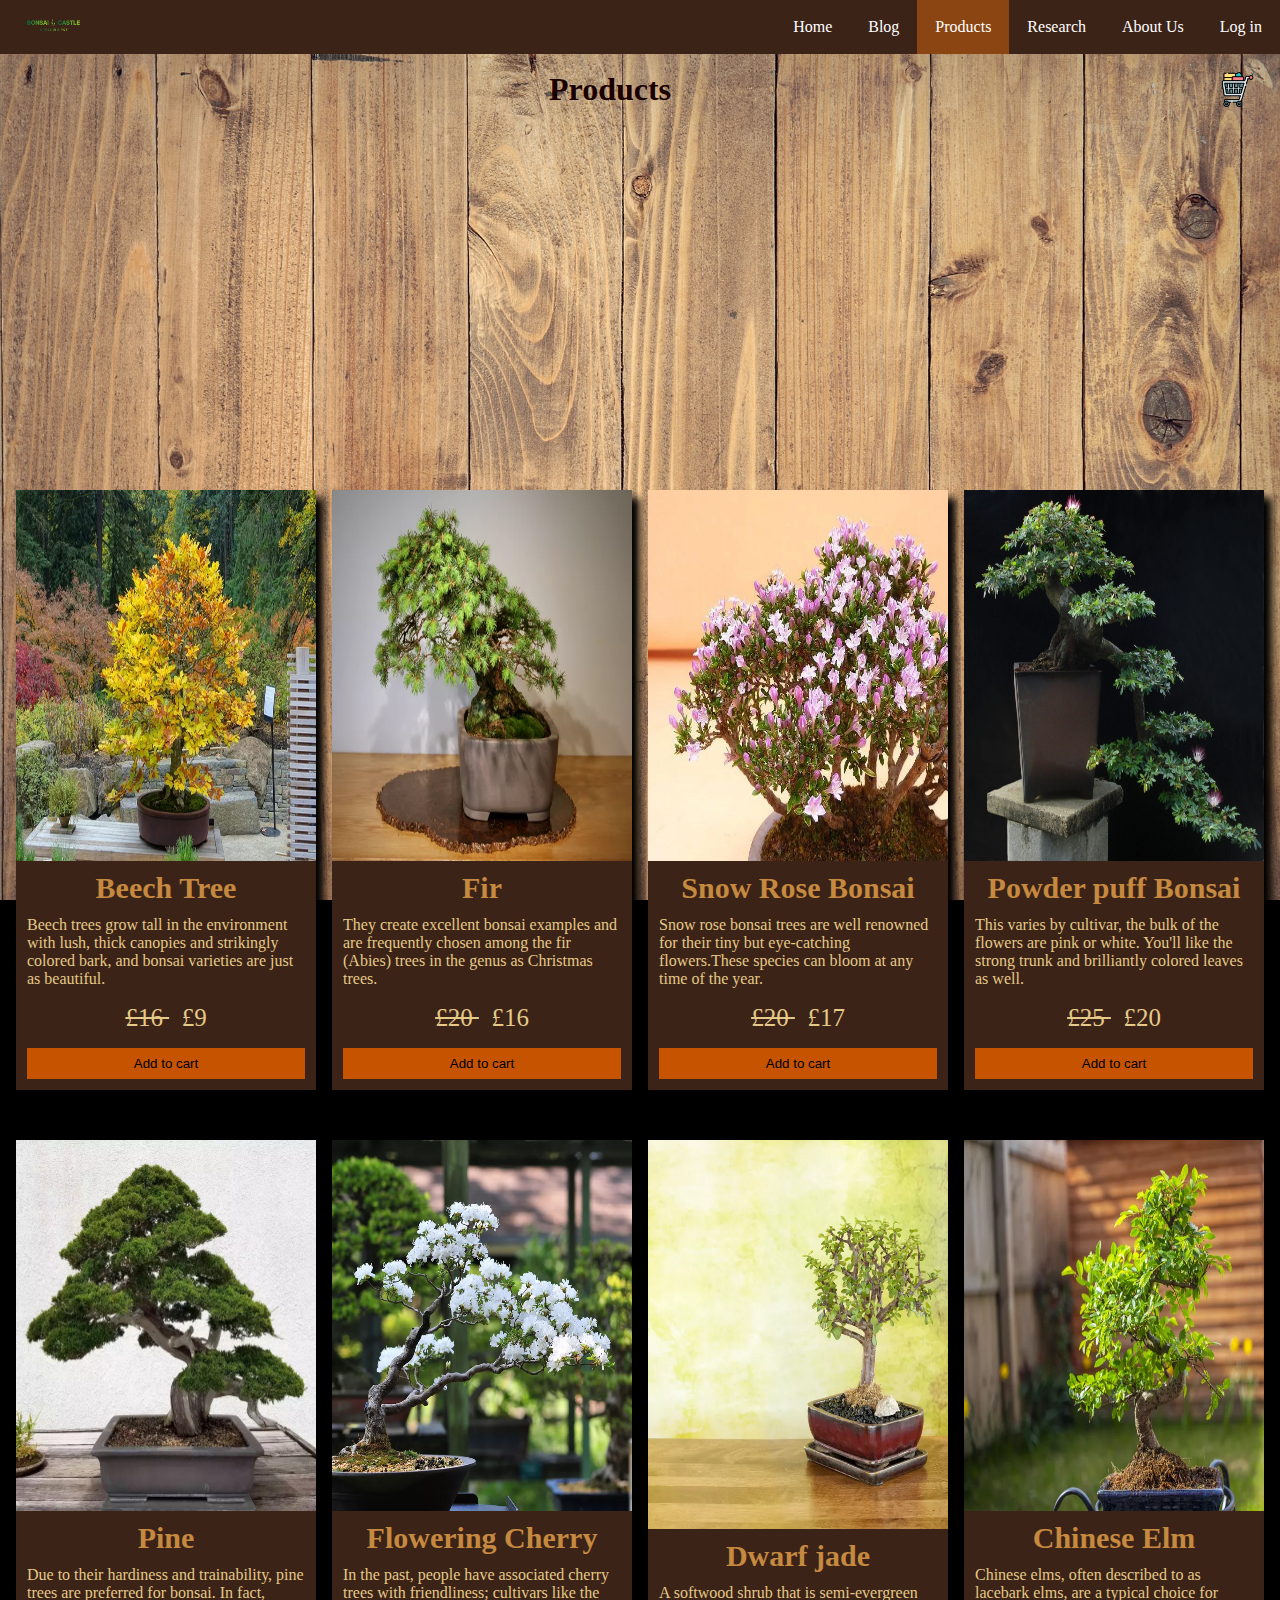
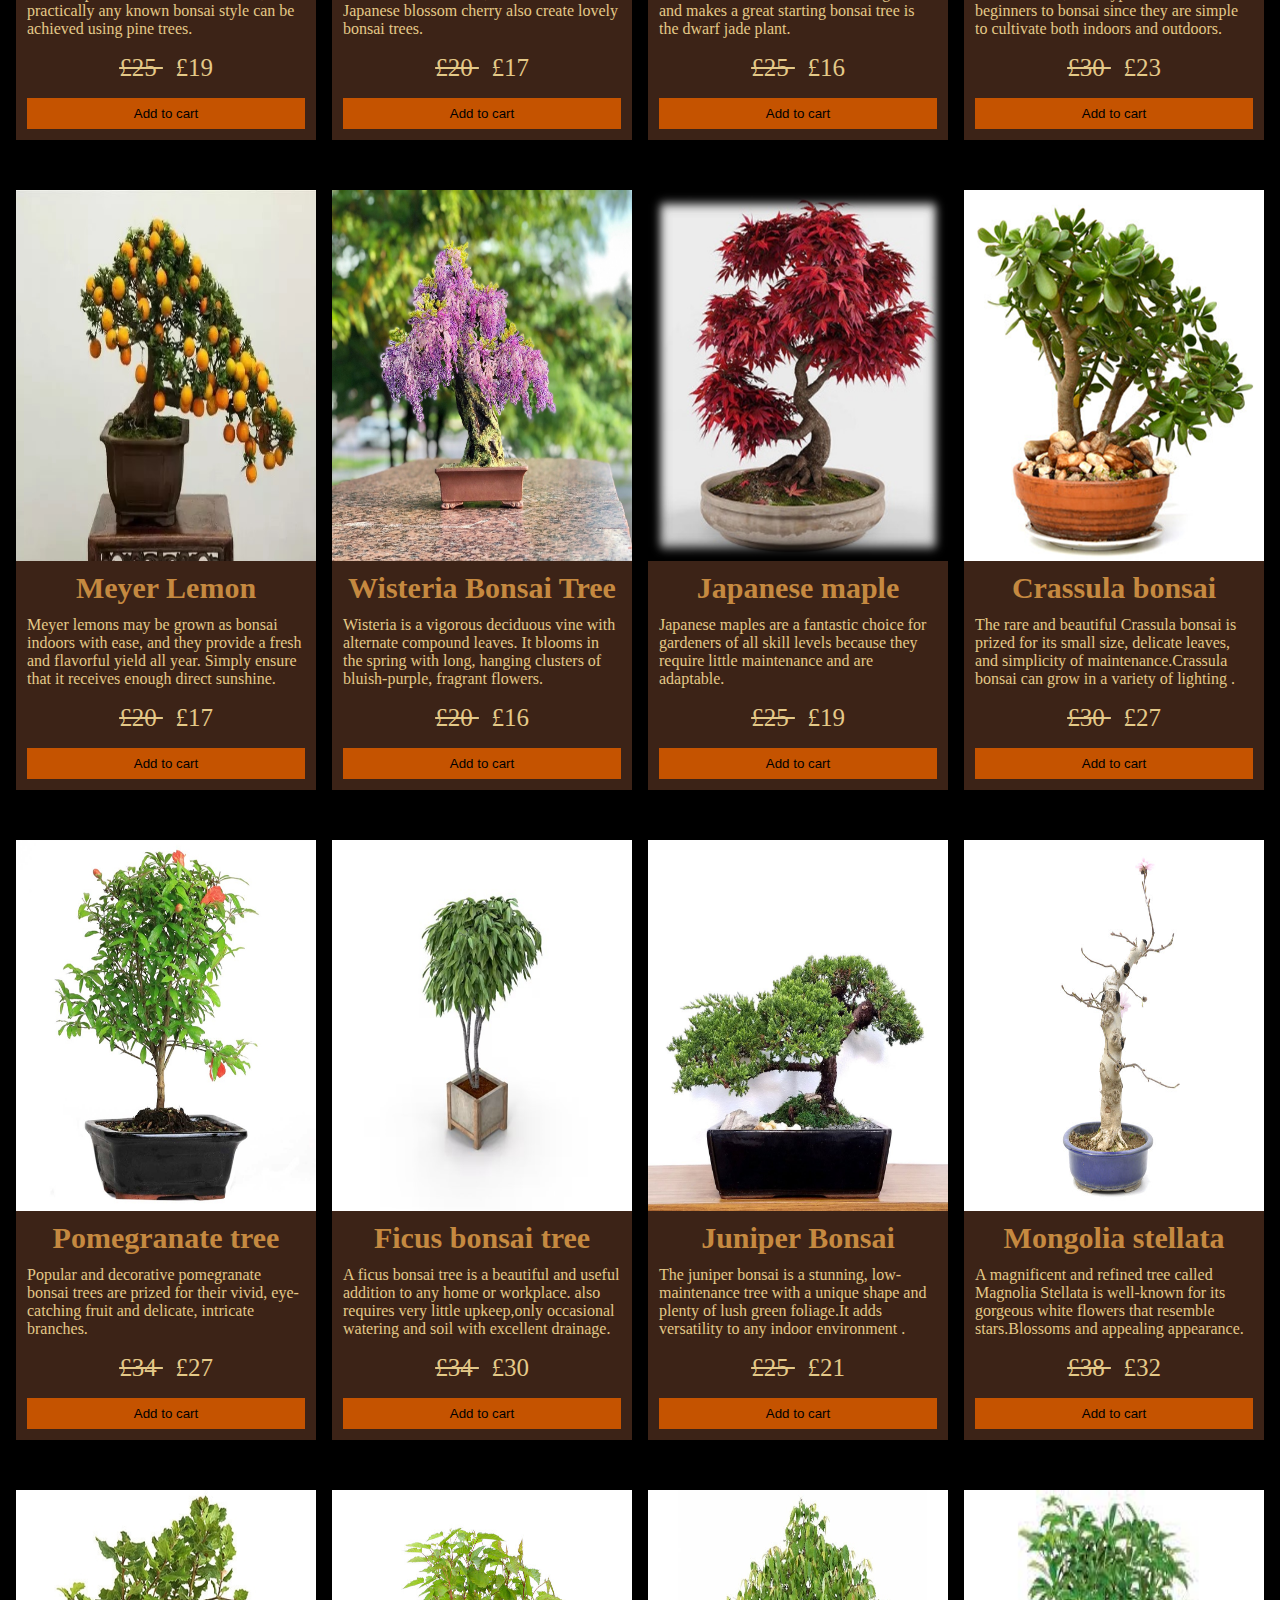
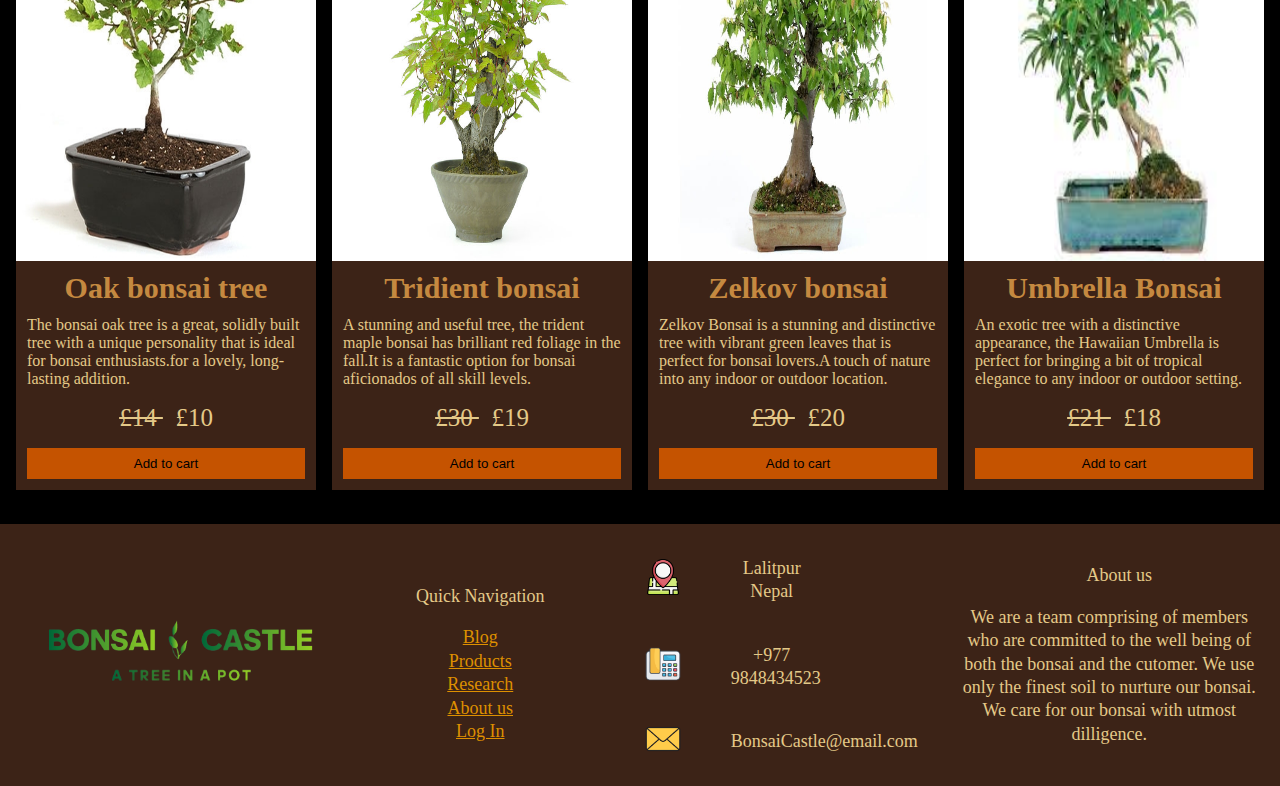
<file: html/Products.html>
<!DOCTYPE html>

<html>
	<head>
	<title>Products</title>
	<meta name = "description" content = " Describe your webpage in about 50 - 160 words. "> <!-- https://rankmath.com/kb/ideal-meta-description-length/ -->
	<meta name = "author" content = "Name of whoever made this webpage">
	<meta name = "keywords" content = "this, keyword, is, not, in, use, anymore, and, values, are, inserted, like, this">
	<meta charset="utf-8" > <!-- utf-8 may take up a lot of space and may therefore not be recommmended for use. -->
	<meta name="viewport" content="width=device-width, initial-scale=1.0"> <!--https://www.w3schools.com/tags/tag_meta.asp -->
	<meta http-equiv="refresh" content="" > <!-- Refresh the page every 2 seconds. Attribute being http-equiv -->
	<link rel="stylesheet" href="../CSS/Products.css"> 
	<style> 
		h1 {
		text-align: center;
		}
		
		.Image th {
		color: #C58940;
		}
		
		.Image td, p {
		color: #E4C988;
		}
		
		.Image table {
		background-color: #3C2317;
		}
		
	</style>
	
</head>
<body>
	<nav>
		<ul class="List">
			<li><a href="../Index.html" style="padding-top:0;"><img src="../Images/Logo.jpg" style="height:50px; float:left;"></a></li>
			<li class="hoverable" style="float:right;"><a href="Log_In.html">Log in</a></li>
			<li class="Dropdown_2" style="float:right;"><a href="About_us.html">About Us</a>
				<ul class="List_1">
					<li class="hoverable" style="display:block;"><a href="Nirajan_Shah.html">Nirajan Shah</a></li>
					<li class="hoverable" style="display:block;"><a href="Pariksha_Adhikari.html">Pariksha Adhikari</a></li>
					<li class="hoverable" style="display:block;"><a href="Prasamsha_Thapa.html">Prasamsha Thapa</a></li>
					<li class="hoverable" style="display:block;"><a href="Kiran_Sunuwar.html">Kiran Sunuwar</a></li>
				</ul>
			</li>
			<li class="hoverable" style="float:right;"><a href="Research.html">Research</a></li>
			<li class="Active" style="float:right;"><a href="Products.html">Products</a></li>
			<li class="Dropdown_1" style="float:right;"><a href="Technology.html">Blog</a>
				<ul class="List_1">
					<li class="hoverable" style="display:block;"><a href="Technology.html">Technology</a></li>
					<li class="hoverable" style="display:block;"><a href="Bonsai_care.html">Bonsai care</a></li>
				</ul>
			</li>
			<li class="hoverable" style="float:right;"><a href="../Index.html">Home</a></li> 
			<li style="float:right; width:650px; height: 50px;"></li>
		</ul>
	</nav>
	
	
	<div style="display:flex; align-items: center; justify-content: space-between; position:absolute; margin-top: 50px; width: 100%;">
		<p id="Name" style=" margin-left: 50px; font-size: 23px; color: #3C2317;">Nirajan Shah</p>
		<h1 style=" margin-right: 50px; color: #1A0000;" >Products</h1> 
		<img src="../Images/Shopping_Cart.png" id="Cart_icon" class="Cart_icon" style = "text-align: center; width: 35px; height: 35px; padding-right: 25px;">
	</div>
















		<div id="Notification-container" style="display:flex; display:none;">
		<div class="Inner_container"> 
			<p id="Notification" style="font-size:23px; color: #E4C988; text-align:center; margin-top:16px; margin-bottom:0; "></p> <table style="text-align:center;"><tr><td> <p id="Close" style="margin:0; color: #E4C988; font-size: 30px; cursor: pointer;"> &times </p></td></tr></table>
	</div>
		</div>
	
		<div class="Cart_container" id="Cart_container" style="float: right; margin-top: 100px; margin-right: 20px; width: 400px; height: 350px; z-index: 5; display: none;">
		<div class="triangle">
			
		</div>
		<div class = "Cart" style= "background-color: #3C2317; width: 400px; height:inherit; z-index: 3; margin-top: 20px;"> 
			
			<table style="border-spacing: 65px 0;">
				<tr>
					<td><p>Item</p></td>
					<td><p>Quantity</p></td>
				<td style="text-align: center;"><div style="display:flex; justify-content: space-between; width: 130%;"><p>Price</p> <img id="Reset_cart" src="../Images/Reset_cart.png" style="text-align: center; width: 26px; height: 26px; padding-top: 13px"></div></td> 
				</tr>
			</table>
			<div id="Products" style="height: 200px; overflow: auto;">
				
			</div>
			<div style="display:flex; float:right; margin-right: 80px; font-size: 18px;">
				<p style="padding-right: 20px; id="total">Total: </p> <p>&pound</p> <p id="Total"></p>
				</div>
				<button type="button" class="button" id="checkout" onclick="checkout()" style="width:80%; margin-left: 40px;">Checkout</button>
			</div>
		</div>
	
	
	
	
	
	

		
		<div style="display:flex; height:610px; margin-bottom:40px; padding-top: 450px;">
			
			<div class="Image" style="display:flex; flex-direction:column; width:300px; height:600px; margin-top:40px; margin-bottom:40px; margin-right:16px; margin-left:16px;">
				<img src = "../Images/Product_5.png" width="300px" height="400px" style="Overflow:hidden;"></img>
				<table width="100%" cellspacing="10px" style="background-color: #3C2317;">
					<tr>
						<th style="font-size:30px; padding:0; color: #C58940;">Beech Tree</th>
					</tr>
					<tr>
						<td style="color:#E4C988">Beech trees grow tall in the environment with lush, thick canopies and strikingly colored bark, and bonsai varieties are just as beautiful.<br> 
							
							<p style="text-align:center; font-size:25px; color:#E4C988; margin: 16px;"> <span style="text-decoration:line-through">&pound16 </span> &nbsp &pound9 </p>
							<button type="button" class="button" id="0" onclick="AddToCart('0');notification('0');">Add to cart</button>
						</td>
					</tr>
				</table> 
			</div>
			
			
			
			<div class="Image" style="display:flex; flex-direction:column; width:300px; height:600px; margin-top:40px; margin-bottom:40px;  margin-right:16px;">
				<img src = "../Images/Product_6.png" width="300px" height="400px" style="Overflow:hidden;"></img>
				<table width="100%" cellspacing="10px">
					<tr>
						<th style="font-size:30px; padding:0;">Fir </th>
					</tr>
					<tr>
						<td>They create excellent bonsai examples and are frequently chosen among the fir (Abies) trees in the genus as Christmas trees. <br> 
							
							<p style="text-align:center; font-size:25px; margin: 16px;"> <span style="text-decoration:line-through">&pound20 </span> &nbsp &pound16 </p>
							<button type="button" class="button" id="1" onclick="AddToCart('1');notification('1');" >Add to cart</button>
						</td>
					</tr>
				</table> 
			</div>
			
			<div class="Image" style="display:flex; flex-direction:column; width:300px; height:600px; margin-top:40px; margin-bottom:40px;  margin-right:16px;">
				<img src = "../Images/Product_7.png" width="300px" height="400px" style="Overflow:hidden;"></img>
				<table width="100%" cellspacing="10px">
					<tr>
						<th style="font-size:30px; padding:0;">Snow Rose Bonsai</th>
					</tr>
					<tr>
						<td>Snow rose bonsai trees are well renowned for their tiny but eye-catching flowers.These species can bloom at any time of the year.<br> 
							
							<p style="text-align:center; font-size:25px;  margin: 16px;"> <span style="text-decoration:line-through">&pound20 </span> &nbsp &pound17 </p>
							<button type="button" class="button" id="2" onclick="AddToCart('2');notification('2');">Add to cart</button>
						</td>
					</tr>
				</table> 
			</div>
			
			<div class="Image" style="display:flex; flex-direction:column; width:300px; height:600px; margin-top:40px; margin-bottom:40px;">
				<img src = "../Images/Product_8.jpg" width="300px" height="400px" style="Overflow:hidden;"></img>
				<table width="100%" cellspacing="10px">
					<tr>
						<th style="font-size:30px; padding:0;">Powder puff Bonsai</th>
					</tr>
					<tr>
						<td>This varies by cultivar, the bulk of the flowers are pink or white. You'll like the strong trunk and brilliantly colored leaves as well.

							<br> 
							
							<p style="text-align:center; font-size:25px;  margin: 16px;"> <span style="text-decoration:line-through">&pound25 </span> &nbsp &pound20 </p>
							<button type="button" class="button" id="3" onclick="AddToCart('3');notification('3');">Add to cart</button>
						</td>
					</tr>
				</table> 
			</div>
		</div>
		
		<div style="display:flex; height:610px; margin-bottom:40px;">
			<div class="Image" style="display:flex; flex-direction:column; width:300px; height:600px; margin-top:40px; margin-bottom:40px; margin-right:16px; margin-left:16px;">
				<img src = "../Images/Product_1.png" width="300px" height="400px" style="Overflow:hidden;"></img>
				<table width="100%" cellspacing="10px">
					<tr>
						<th style="font-size:30px; padding:0;">Pine </th>
					</tr>
					<tr>
						<td>Due to their hardiness and trainability, pine trees are preferred for bonsai. In fact, practically any known bonsai style can be achieved using pine trees.<br> 
							
							<p style="text-align:center; font-size:25px;  margin: 16px;"> <span style="text-decoration:line-through">&pound25 </span> &nbsp &pound19 </p>
							<button type="button" class="button" id="4" onclick="AddToCart('4');notification('4');">Add to cart</button>
						</td>
					</tr>
				</table> 
			</div>
			
			<div class="Image" style="display:flex; flex-direction:column; width:300px; height:600px; margin-top:40px; margin-bottom:40px;  margin-right:16px;">
				<img src = "../Images/Product_2.png" width="300px" height="400px" style="Overflow:hidden;"></img>
				<table width="100%" cellspacing="10px">
					<tr>
						<th style="font-size:30px; padding:0;">Flowering Cherry</th>
					</tr>
					<tr>
						<td>In the past, people have associated cherry trees with friendliness; cultivars like the Japanese blossom cherry also create lovely bonsai trees.<br> 
							
							<p style="text-align:center; font-size:25px;  margin: 16px;"> <span style="text-decoration:line-through">&pound20 </span> &nbsp &pound17 </p>
							<button type="button" class="button" id="5" onclick="AddToCart('5');notification('5');">Add to cart</button>
						</td>
					</tr>
			</table> 
		</div>
		
		<div class="Image" style="display:flex; flex-direction:column; width:300px; height:600px; margin-top:40px; margin-bottom:40px;  margin-right:16px;">
			<img src = "../Images/Product_3.png" width="300px" height="400px" style="Overflow:hidden;"></img>
			<table width="100%" cellspacing="10px">
				<tr>
					<th style="font-size:30px; padding:0;">Dwarf jade </th>
				</tr>
				<tr>
					<td>A softwood shrub that is semi-evergreen and makes a great starting bonsai tree is the dwarf jade plant. <br> 
						
						<p style="text-align:center; font-size:25px;  margin: 16px;"> <span style="text-decoration:line-through">&pound25 </span> &nbsp &pound16 </p>
						<button type="button" class="button" id="6" onclick="AddToCart('6');notification('6');">Add to cart</button>
					</td>
				</tr>
			</table> 
		</div>
		
		<div class="Image" style="display:flex; flex-direction:column; width:300px; height:600px; margin-top:40px; margin-bottom:40px;">
			<img src = "../Images/Product_4.png" width="300px" height="400px" style="Overflow:hidden;"></img>
			<table width="100%" cellspacing="10px">
				<tr>
					<th style="font-size:30px; padding:0;">Chinese Elm </th>
				</tr>
				<tr>
					<td>Chinese elms, often described to as lacebark elms, are a typical choice for beginners to bonsai since they are simple to cultivate both indoors and outdoors.<br> 
						
						<p style="text-align:center; font-size:25px;  margin: 16px;"> <span style="text-decoration:line-through">&pound30 </span> &nbsp &pound23 </p>
						<button type="button" class="button" id="7" onclick="AddToCart('7');notification('7');">Add to cart</button>
					</td>
				</tr>
			</table> 
		</div>
	</div>
	
	<div style="display:flex; height:610px; margin-bottom:40px;">
		<div class="Image" style="display:flex; flex-direction:column; width:300px; height:600px; margin-top:40px; margin-bottom:40px; margin-right:16px; margin-left:16px;">
			<img src = "../Images/Product_9.png" width="300px" height="400px" style="Overflow:hidden;"></img>
			<table width="100%" cellspacing="10px">
				<tr>
					<th style="font-size:30px; padding:0;">Meyer Lemon</th>
				</tr>
				<tr>
					<td>Meyer lemons may be grown as bonsai indoors with ease, and they provide a fresh and flavorful yield all year. Simply ensure that it receives enough direct sunshine.

						<br> 
						
						<p style="text-align:center; font-size:25px;  margin: 16px;"> <span style="text-decoration:line-through">&pound20 </span> &nbsp &pound17 </p>
						<button type="button" class="button" id="8" onclick="AddToCart('8');notification('8');">Add to cart</button>
					</td>
				</tr>
			</table> 
		</div>
		
		<div class="Image" style="display:flex; flex-direction:column; width:300px; height:600px; margin-top:40px; margin-bottom:40px;  margin-right:16px;">
			<img src = "../Images/Product_10.jpg" width="300px" height="400px" style="Overflow:hidden;"></img>
			<table width="100%" cellspacing="10px">
				<tr>
					<th style="font-size:30px; padding:0;">Wisteria Bonsai Tree</th>
				</tr>
				<tr>
					<td>Wisteria is a vigorous deciduous vine with alternate compound leaves. It blooms in the spring with long, hanging clusters of bluish-purple, fragrant flowers. <br> 
						
						<p style="text-align:center; font-size:25px;  margin: 16px;"> <span style="text-decoration:line-through">&pound20 </span> &nbsp &pound16 </p>
						<button type="button" class="button" id="9" onclick="AddToCart('9');notification('9');">Add to cart</button>
					</td>
				</tr>
			</table> 
			</div>
			
			<div class="Image" style="display:flex; flex-direction:column; width:300px; height:600px; margin-top:40px; margin-bottom:40px;  margin-right:16px;">
				<img src = "../Images/Product_11.png" width="300px" height="400px" style="Overflow:hidden;"></img>
				<table width="100%" cellspacing="10px">
					<tr>
						<th style="font-size:30px; padding:0;">Japanese maple</th>
					</tr>
					<tr>
						<td>Japanese maples are a fantastic choice for gardeners of all skill levels because they require little maintenance and are adaptable.<br> 
							
							<p style="text-align:center; font-size:25px;  margin: 16px;"> <span style="text-decoration:line-through">&pound25 </span> &nbsp &pound19 </p>
							<button type="button" class="button" id="10" onclick="AddToCart('10');notification('10');">Add to cart</button>
						</td>
					</tr>
				</table> 
			</div>
			
			<div class="Image" style="display:flex; flex-direction:column; width:300px; height:600px; margin-top:40px; margin-bottom:40px;">
				<img src = "../Images/Product_12.png" width="300px" height="400px" style="Overflow:hidden;"></img>
				<table width="100%" cellspacing="10px">
					<tr>
						<th style="font-size:30px; padding:0;">Crassula bonsai </th>
					</tr>
					<tr>
						<td>The rare and beautiful Crassula bonsai is prized for its small size, delicate leaves, and simplicity of maintenance.Crassula bonsai can grow in a variety of lighting .<br> 
							
							<p style="text-align:center; font-size:25px;  margin: 16px;"> <span style="text-decoration:line-through">&pound30 </span> &nbsp &pound27 </p>
							<button type="button" class="button" id="11" onclick="AddToCart('11');notification('11');">Add to cart</button>
						</td>
					</tr>
				</table> 
			</div>
		</div>
		
		<div style="display:flex; height:610px; margin-bottom:40px;">
			<div class="Image" style="display:flex; flex-direction:column; width:300px; height:600px; margin-top:40px; margin-bottom:40px; margin-right:16px; margin-left:16px;">
				<img src = "../Images/Product_13.png" width="300px" height="400px" style="Overflow:hidden;"></img>
				<table width="100%" cellspacing="10px">
					<tr>
						<th style="font-size:30px; padding:0;">Pomegranate tree</th>
					</tr>
					<tr>
						<td> Popular and decorative pomegranate bonsai trees are prized for their vivid, eye-catching fruit and delicate, intricate branches.<br> 
							
							<p style="text-align:center; font-size:25px;  margin: 16px;"> <span style="text-decoration:line-through">&pound34 </span> &nbsp &pound27 </p>
							<button type="button" class="button" id="12" onclick="AddToCart('12');notification('12');">Add to cart</button>
						</td>
					</tr>
				</table> 
			</div>
			
			<div class="Image" style="display:flex; flex-direction:column; width:300px; height:600px; margin-top:40px; margin-bottom:40px;  margin-right:16px;">
				<img src = "../Images/Product_14.png" width="300px" height="400px" style="Overflow:hidden;"></img>
				<table width="100%" cellspacing="10px">
					<tr>
						<th style="font-size:30px; padding:0;">Ficus bonsai tree </th>
					</tr>
					<tr>
						<td>A ficus bonsai tree is a beautiful and useful addition to any home or workplace.  also requires very little upkeep,only occasional watering and soil with excellent drainage.<br> 
							
							<p style="text-align:center; font-size:25px;  margin: 16px;"> <span style="text-decoration:line-through">&pound34 </span> &nbsp &pound30 </p>
							<button type="button" class="button" id="13" onclick="AddToCart('13');notification('13');">Add to cart</button>
						</td>
					</tr>
				</table> 
			</div>
			
			<div class="Image" style="display:flex; flex-direction:column; width:300px; height:600px; margin-top:40px; margin-bottom:40px;  margin-right:16px;">
				<img src = "../Images/Product_15.jpg" width="300px" height="400px" style="Overflow:hidden;"></img>
				<table width="100%" cellspacing="10px">
					<tr>
						<th style="font-size:30px; padding:0;">Juniper Bonsai</th>
					</tr>
					<tr>
						<td>The juniper bonsai is a stunning, low-maintenance tree with a unique shape and plenty of lush green foliage.It adds versatility to any indoor environment .<br> 
							
							<p style="text-align:center; font-size:25px;  margin: 16px;"> <span style="text-decoration:line-through">&pound25 </span> &nbsp &pound21 </p>
							<button type="button" class="button" id="14" onclick="AddToCart('14');notification('14');">Add to cart</button>
						</td>
					</tr>
				</table> 
			</div>
			
			<div class="Image" style="display:flex; flex-direction:column; width:300px; height:600px; margin-top:40px; margin-bottom:40px;">
				<img src = "../Images/Product_16.jpg" width="300px" height="400px" style="Overflow:hidden;"></img>
				<table width="100%" cellspacing="10px">
					<tr>
						<th style="font-size:30px; padding:0;">Mongolia stellata </th>
					</tr>
					<tr>
						<td>A magnificent and refined tree called Magnolia Stellata is well-known for its gorgeous white flowers that resemble stars.Blossoms and appealing appearance.<br> 
							
							<p style="text-align:center; font-size:25px;  margin: 16px;"> <span style="text-decoration:line-through">&pound38 </span> &nbsp &pound32 </p>
							<button type="button" class="button" id="15" onclick="AddToCart('15');notification('15');">Add to cart</button>
						</td>
					</tr>
				</table> 
			</div>
		</div>
		
		<div style="display:flex; height:610px; margin-bottom:64px;">
			<div class="Image" style="display:flex; flex-direction:column; width:300px; height:600px; margin-top:40px; margin-bottom:40px; margin-right:16px; margin-left:16px;">
				<img src = "../Images/Product_17.png" width="300px" height="400px" style="Overflow:hidden;"></img>
				<table width="100%" cellspacing="10px">
					<tr>
						<th style="font-size:30px; padding:0;">Oak bonsai tree</th>
					</tr>
					<tr>
						<td>The bonsai oak tree is a great, solidly built tree with a unique personality that is ideal for bonsai enthusiasts.for a lovely, long-lasting addition.<br> 
							
							<p style="text-align:center; font-size:25px;  margin: 16px;"> <span style="text-decoration:line-through">&pound14 </span> &nbsp &pound10 </p>
							<button type="button" class="button" id="16" onclick="AddToCart('16');notification('16');">Add to cart</button>
						</td>
					</tr>
				</table> 
			</div>
			
			<div class="Image" style="display:flex; flex-direction:column; width:300px; height:600px; margin-top:40px; margin-bottom:40px;  margin-right:16px;">
				<img src = "../Images/Product_18.jpg" width="300px" height="400px" style="Overflow:hidden;"></img>
				<table width="100%" cellspacing="10px">
					<tr>
						<th style="font-size:30px; padding:0;">Tridient bonsai </th>
					</tr>
					<tr>
						<td>A stunning and useful tree, the trident maple bonsai has brilliant red foliage in the fall.It is a fantastic option for bonsai aficionados of all skill levels.<br> 
							
							<p style="text-align:center; font-size:25px;  margin: 16px;"> <span style="text-decoration:line-through">&pound30 </span> &nbsp &pound19 </p>
							<button type="button" class="button" id="17" onclick="AddToCart('17');notification('17');">Add to cart</button>
						</td>
					</tr>
				</table> 
			</div>
			
			<div class="Image" style="display:flex; flex-direction:column; width:300px; height:600px; margin-top:40px; margin-bottom:40px;  margin-right:16px;">
				<img src = "../Images/Product_19.jpg" width="300px" height="400px" style="Overflow:hidden;"></img>
				<table width="100%" cellspacing="10px">
					<tr>
						<th style="font-size:30px; padding:0;">Zelkov bonsai</th>
					</tr>
					<tr>
						<td>Zelkov Bonsai is a stunning and distinctive tree with vibrant green leaves that is perfect for bonsai lovers.A touch of nature into any indoor or outdoor location.<br> 
							
							<p style="text-align:center; font-size:25px;  margin: 16px;"> <span style="text-decoration:line-through">&pound30 </span> &nbsp &pound20 </p>
							<button type="button" class="button" id="18" onclick="AddToCart('18');notification('18');">Add to cart</button>
						</td>
					</tr>
				</table> 
			</div>
			
			<div class="Image" style="display:flex; flex-direction:column; width:300px; height:600px; margin-top:40px; margin-bottom:40px;">
				<img src = "../Images/Product_20.jpg" width="300px" height="400px" style="Overflow:hidden;"></img>
				<table width="100%" cellspacing="10px">
					<tr>
						<th style="font-size:30px; padding:0;">Umbrella Bonsai</th>
					</tr>
					<tr>
						<td>An exotic tree with a distinctive appearance, the Hawaiian Umbrella is perfect for bringing a bit of tropical elegance to any indoor or outdoor setting.<br> 
							
							<p style="text-align:center; font-size:25px;  margin: 16px;"> <span style="text-decoration:line-through">&pound21 </span> &nbsp &pound18 </p>
							<button type="button" class="button" id="19" onclick="AddToCart('19');notification('19');">Add to cart</button>
						</td>
					</tr>
				</table> 
			</div>
		</div>
		
		
		
	</div> 
	
<footer> 
	<table height="200px">
		<tr>
			<td>
				<img src = "../Images/Logo.jpg" style="height: 250px;">
			</td>
			<td style="text-align: center; color: #E4C988;">
				<p>Quick Navigation</p>
				
				<a style= "color: #DE9000" href = "Technology.html">Blog</a> <br>
				<a style= "color: #DE9000" href = "Products.html">Products</a> <br>
				<a style= "color: #DE9000" href = "Research.html">Research</a> <br>
				<a style= "color: #DE9000" href = "About_us.html">About us</a> <br>
				<a style= "color: #DE9000" href = "Log_In.html">Log In</a> <br>
			</td>
			<td>	
				<table style="width: 55%;">
					<tr>
						<td><img src="../Images/Address.png" style="width: 36px; height: 36px;"></td>
						<td><p style="text-align: center; color:#E4C988;"> Lalitpur <br> Nepal </p></td>
						
					</tr>
					<tr>
						<td><img src="../Images/Landline.png" style="width: 36px; height: 36px;"></td>
						<td><p style="text-align: center; color:#E4C988;"> +977 9848434523 </p></td>
					</tr>
					<tr>
						<td><img src="../Images/Email.png" style="width: 36px; height: 36px;"></td>
						<td><p style="text-align: center; color:#E4C988;"> BonsaiCastle@email.com </p></td>
					</tr>
				</table>
			</td>
			<td>
				<p style="text-align: center; color:#E4C988;">About us</p>
				<p style="text-align: center; color:#E4C988; padding-right:20px;">We are a team comprising of members who are committed to the well being of both the bonsai and the cutomer.
					We use only the finest soil to nurture our bonsai. We care for our bonsai with utmost dilligence.</p>
			</td>
		</tr>
	</table>
</footer>

	
	
</body>


</html>										

<script src="../JS/Products.js" async> </script>
</file>
<file: CSS/Products.css>
body {
	background-color: #000000;
	color: white;
	background-image: url('../Images/Floor_1.jpg');
	background-attachment: fixed;
    background-repeat: no-repeat;
    background-size: cover;
	margin: 0;
}

/* This is the start of the navigation bar section. */
.nav {
	width: 100%;
}

.List {
	list-style-type: none;
	background-color: #3C2317;
	margin: 0;
	padding: 0;
	z-index: 1;
	position:absolute; 
	width: 100%;
}

.List_1{
	list-style-type: none;
	margin: 0;
	padding: 0;
	background-color: #3C2317;
	display: none;
	position: absolute;
	z-index: 1;
}


nav li {
	display: inline-block;
}

nav li a {
	display: block;
	color: white;
	text-align: center;
	padding: 18px 18px;
	text-decoration: none;
}

h3 {
	margin-bottom: 0;
	padding-left: 10px;
	font-family: mono-space;
}

.Active {
	background-color: #8B4513;
}

.Active:hover {
	background-color: #B06500;
}


.Dropdown_1:hover .List_1 {
	display: block;
}

.Dropdown_2:hover .List_1 {
	display: block;
}

.hoverable:hover, .Dropdown_1:hover, .Dropdown_2:hover{
	background-color: #B06500;
}


/* This is the end of the navigation bar section. */

/* This is the start of the cart section. */

.Cart_icon:hover {
	transform: scale(1.1);
}

.Cart {
	box-shadow: 8px 8px 8px 0px black;
}

.triangle {
	height: 0;
	width: 0;
	border-left: 10px solid transparent; 
	border-bottom: 10px solid #3C2317;
	border-right: 10px solid transparent;
	border-top: 10px solid transparent;
	margin-right: 20px;
	float: right;
}

.Left_Cart_button{
	background-color: #3C2317; 
	border: none; 
	color: #E4C988;
	font-size: 18px;
}

.Right_Cart_button{
	background-color: #3C2317; 
	border: none; 
	color: #E4C988;
	font-size: 18px;
}

.Count {
	margin: 0;
}

/* This is the end of the cart section. */

/* This is the start of the notification section. */
.Inner_container{
	display: flex; 
	justify-content:space-around; 
	height: 55px; width: 40%; 
	margin-bottom: 50px; 
	position: fixed; 
	background-color: #3C2317; 
	margin-top: 55px; 
	margin-left: 40px; 
	z-index:10; 
	border-radius: 10px;
}

/* This is the end of the notification section. */


/* This is the start of the card section. */

.Image {
transition: transform 300ms ease;
box-shadow: 8px 8px 8px 0px black;

}

.Image:hover {
	transform: scale(1.1);
}

.button{
	width:100%;
	background-color: #C55300;
	border: none;
	padding: 8px;
	transition-duration: 0.3s;
}

.button:hover{
	background-color: #E4C988;
	color: #362706;
}


/* This is the end of the card section. */

footer table{
	background-color: #3C2317;
	table-layout: fixed;
	width: 100%;
	line-height: 130%;
	font-size: 18px;
	}
</file>
